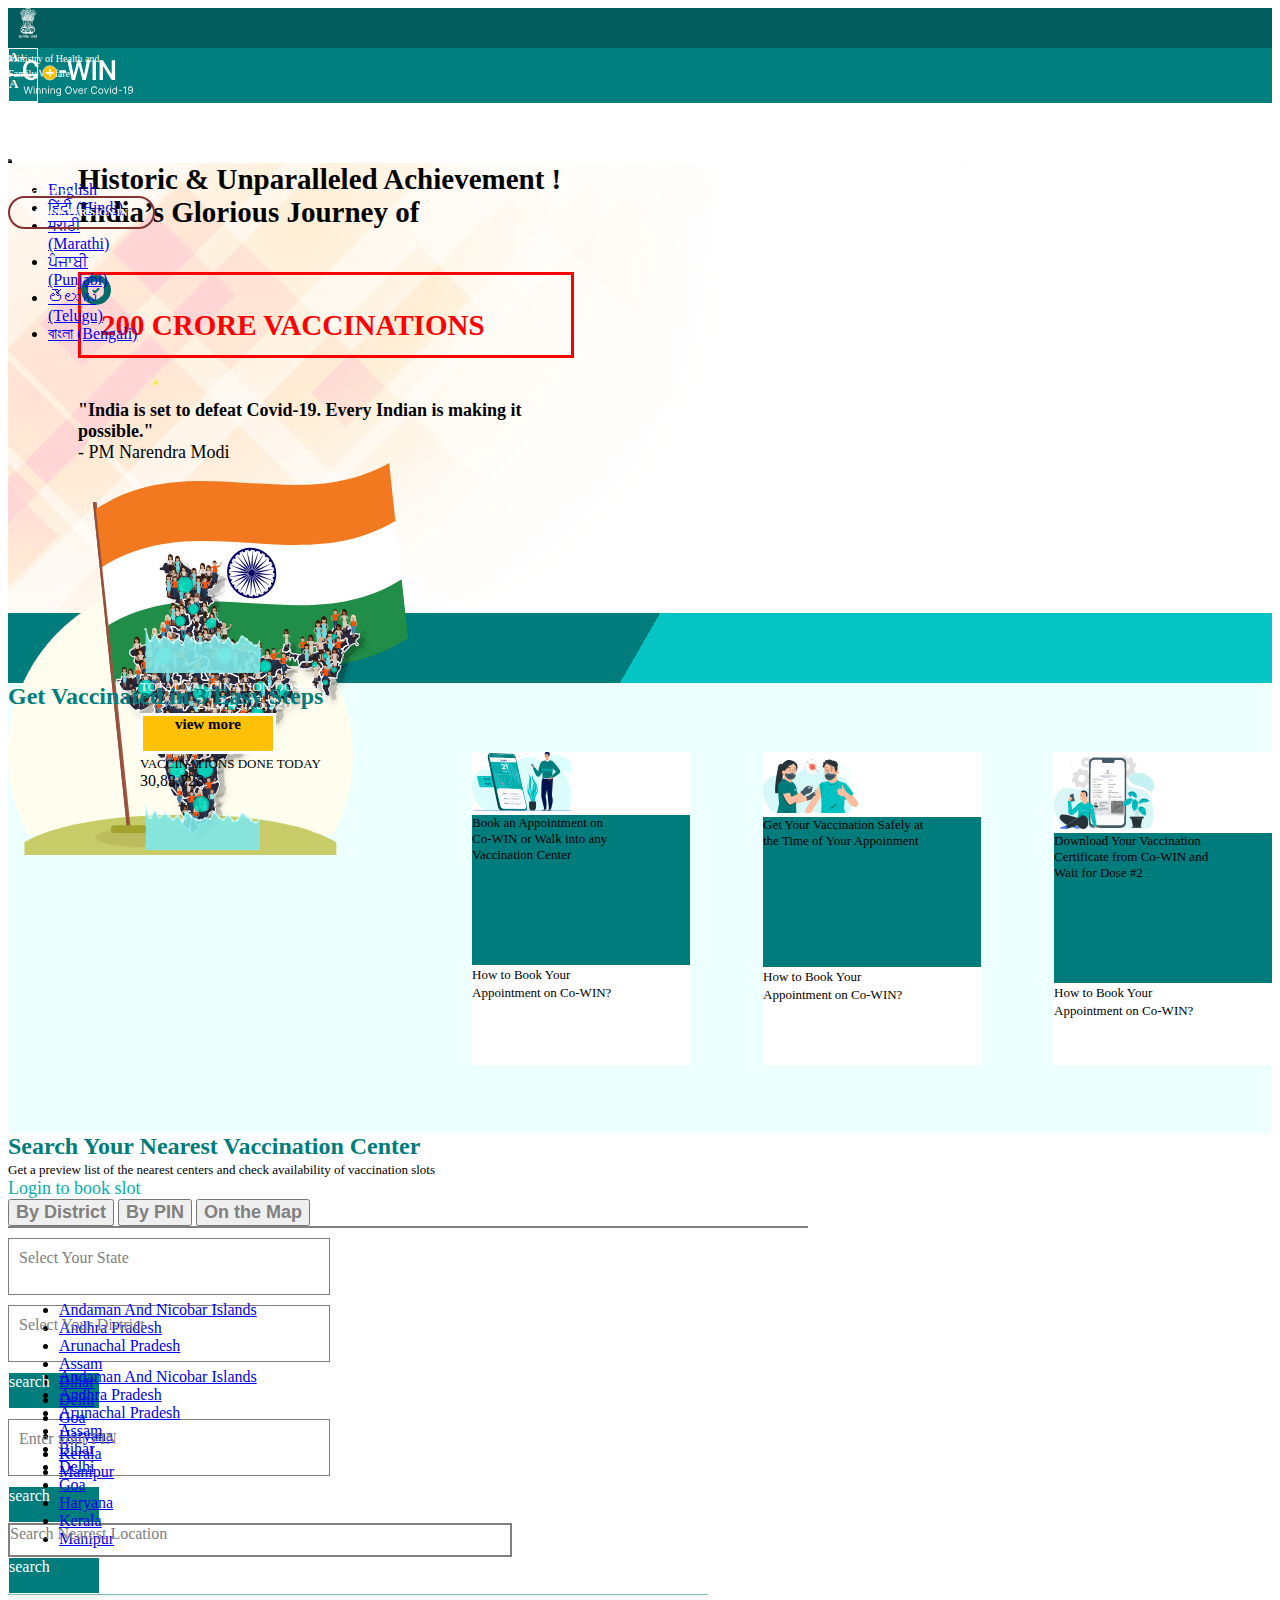
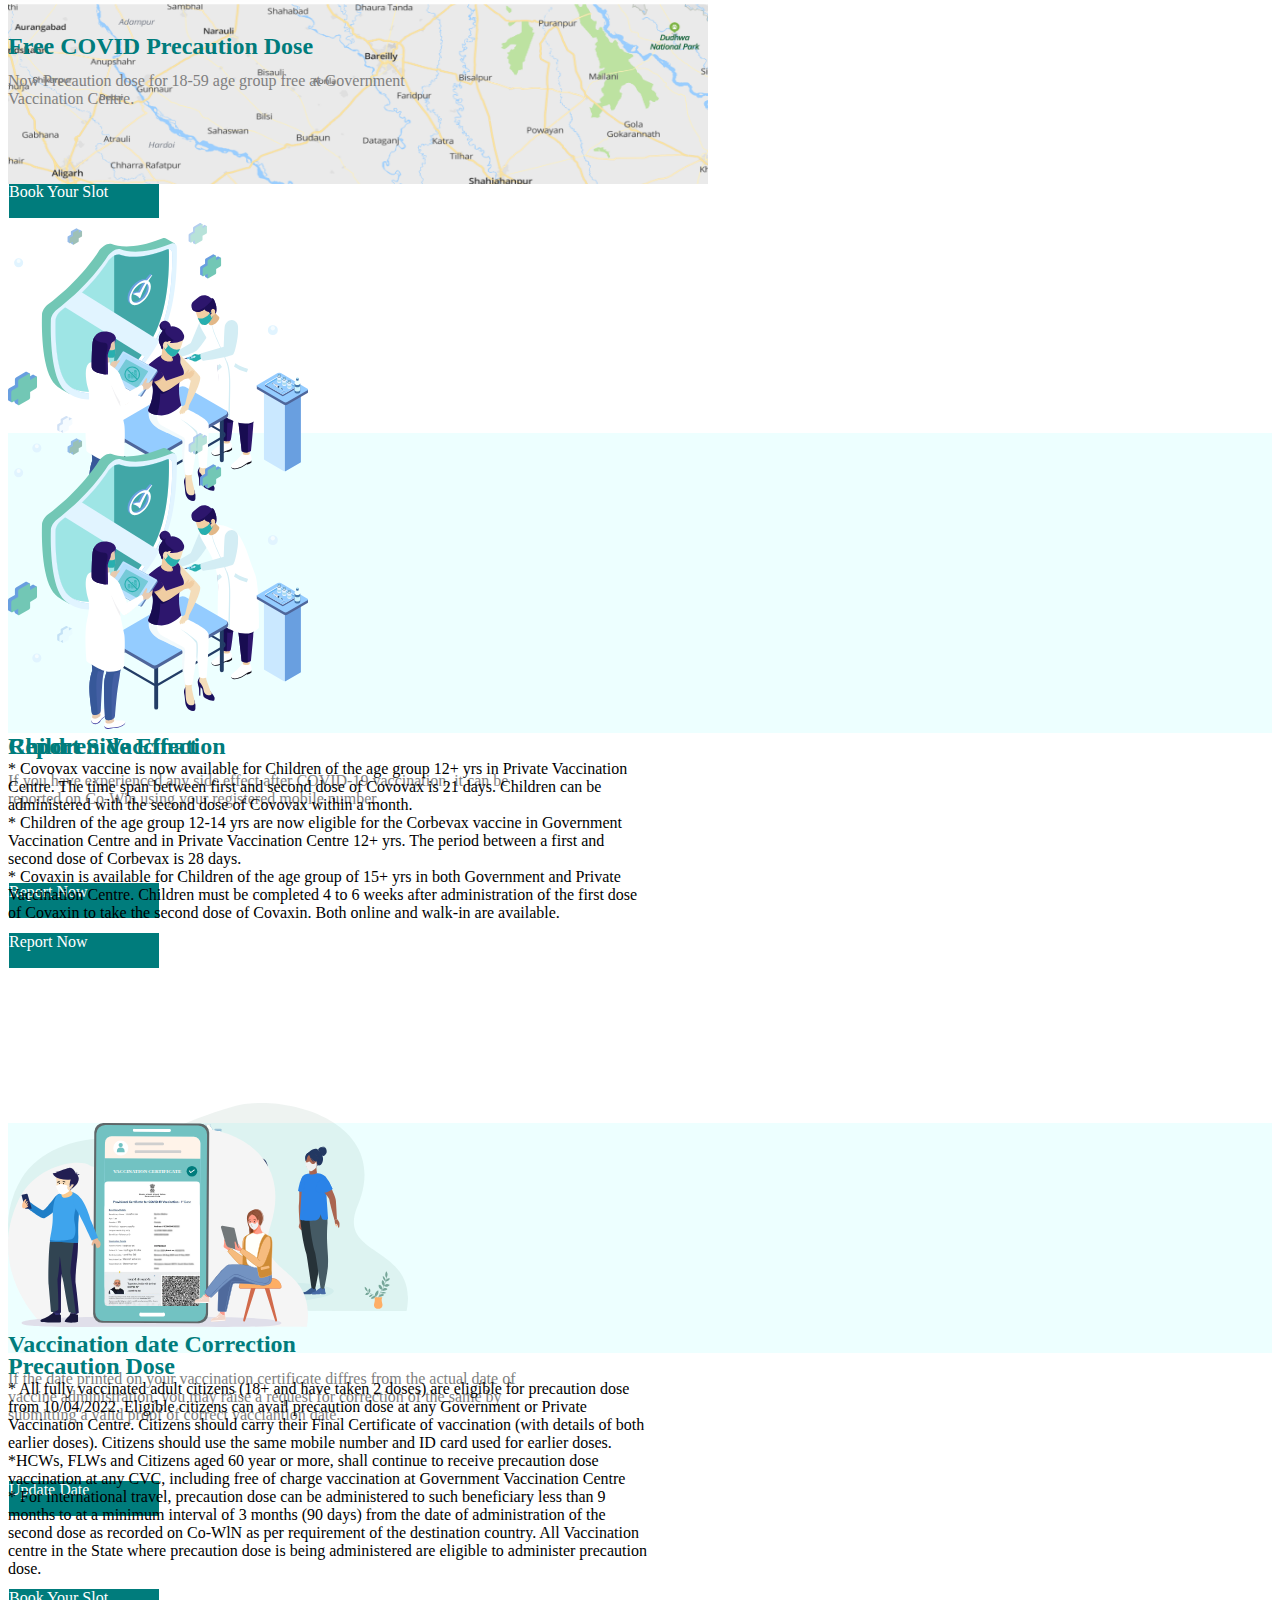
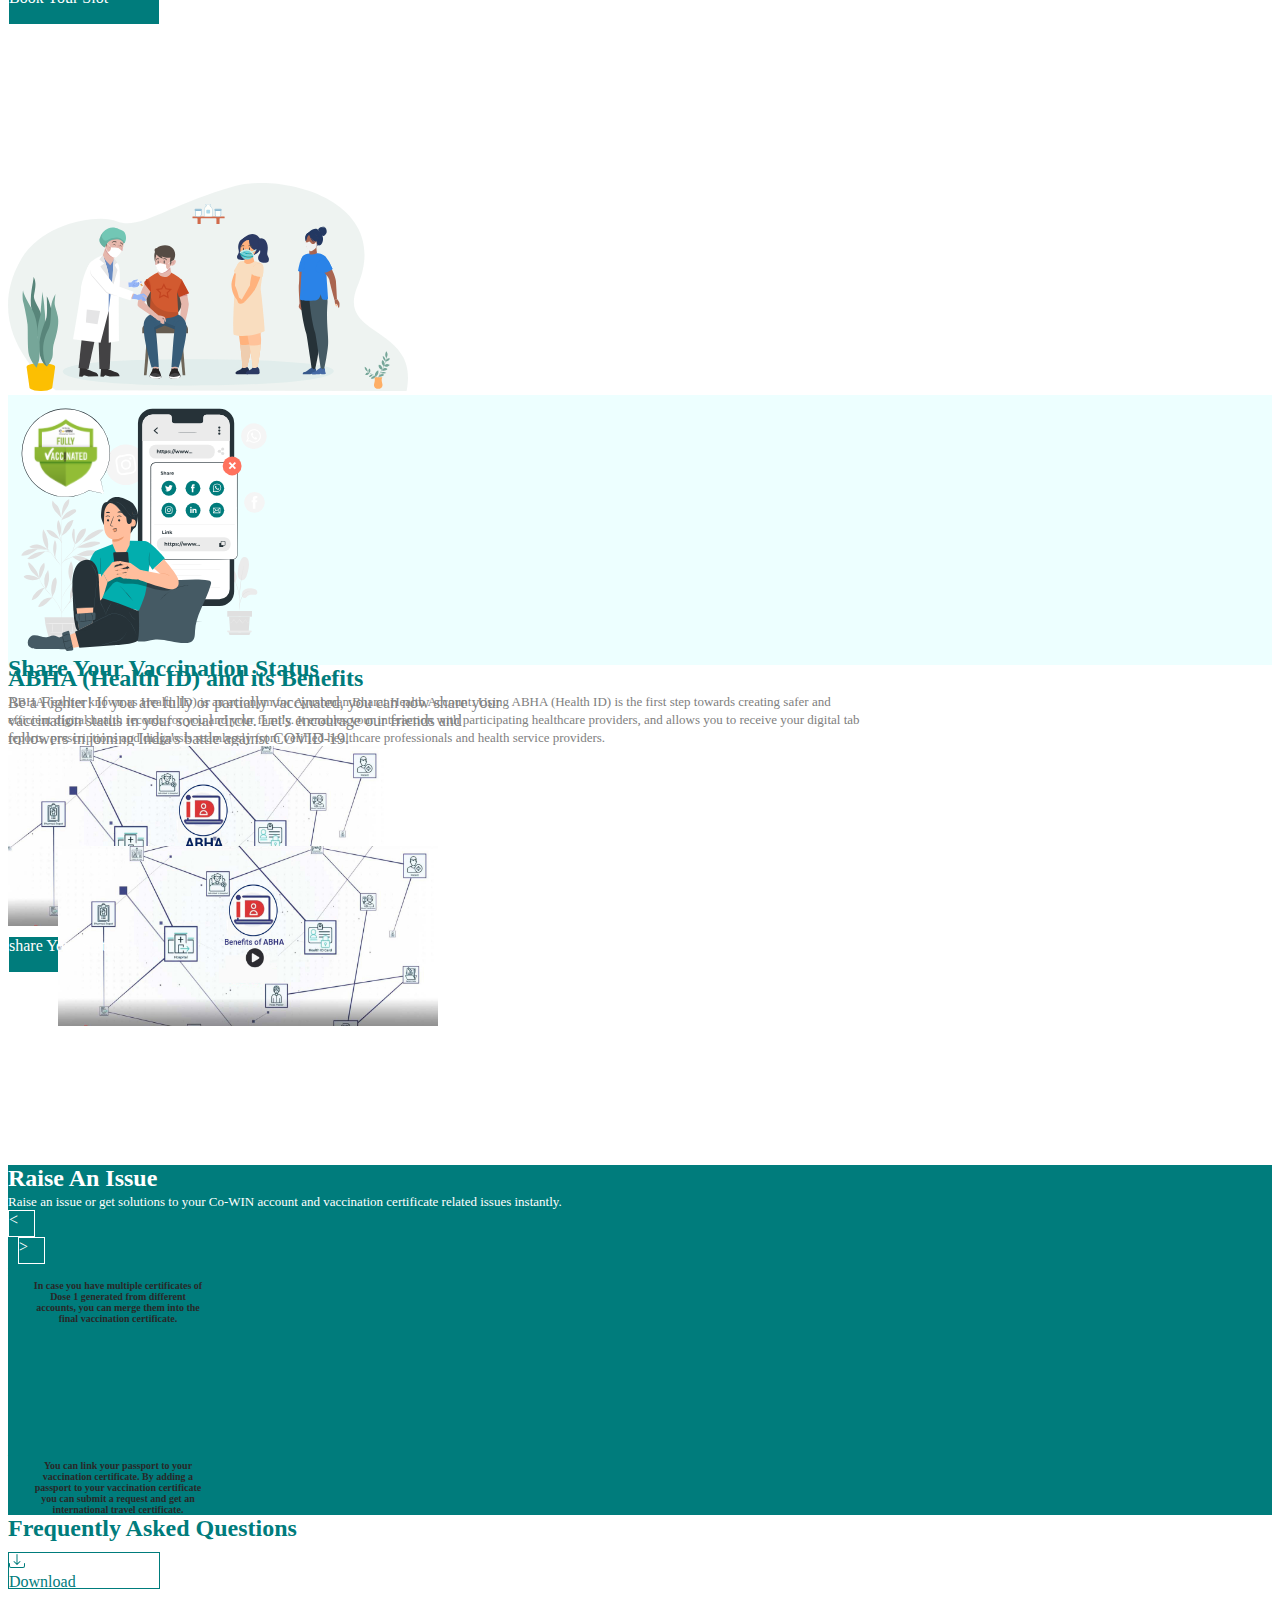
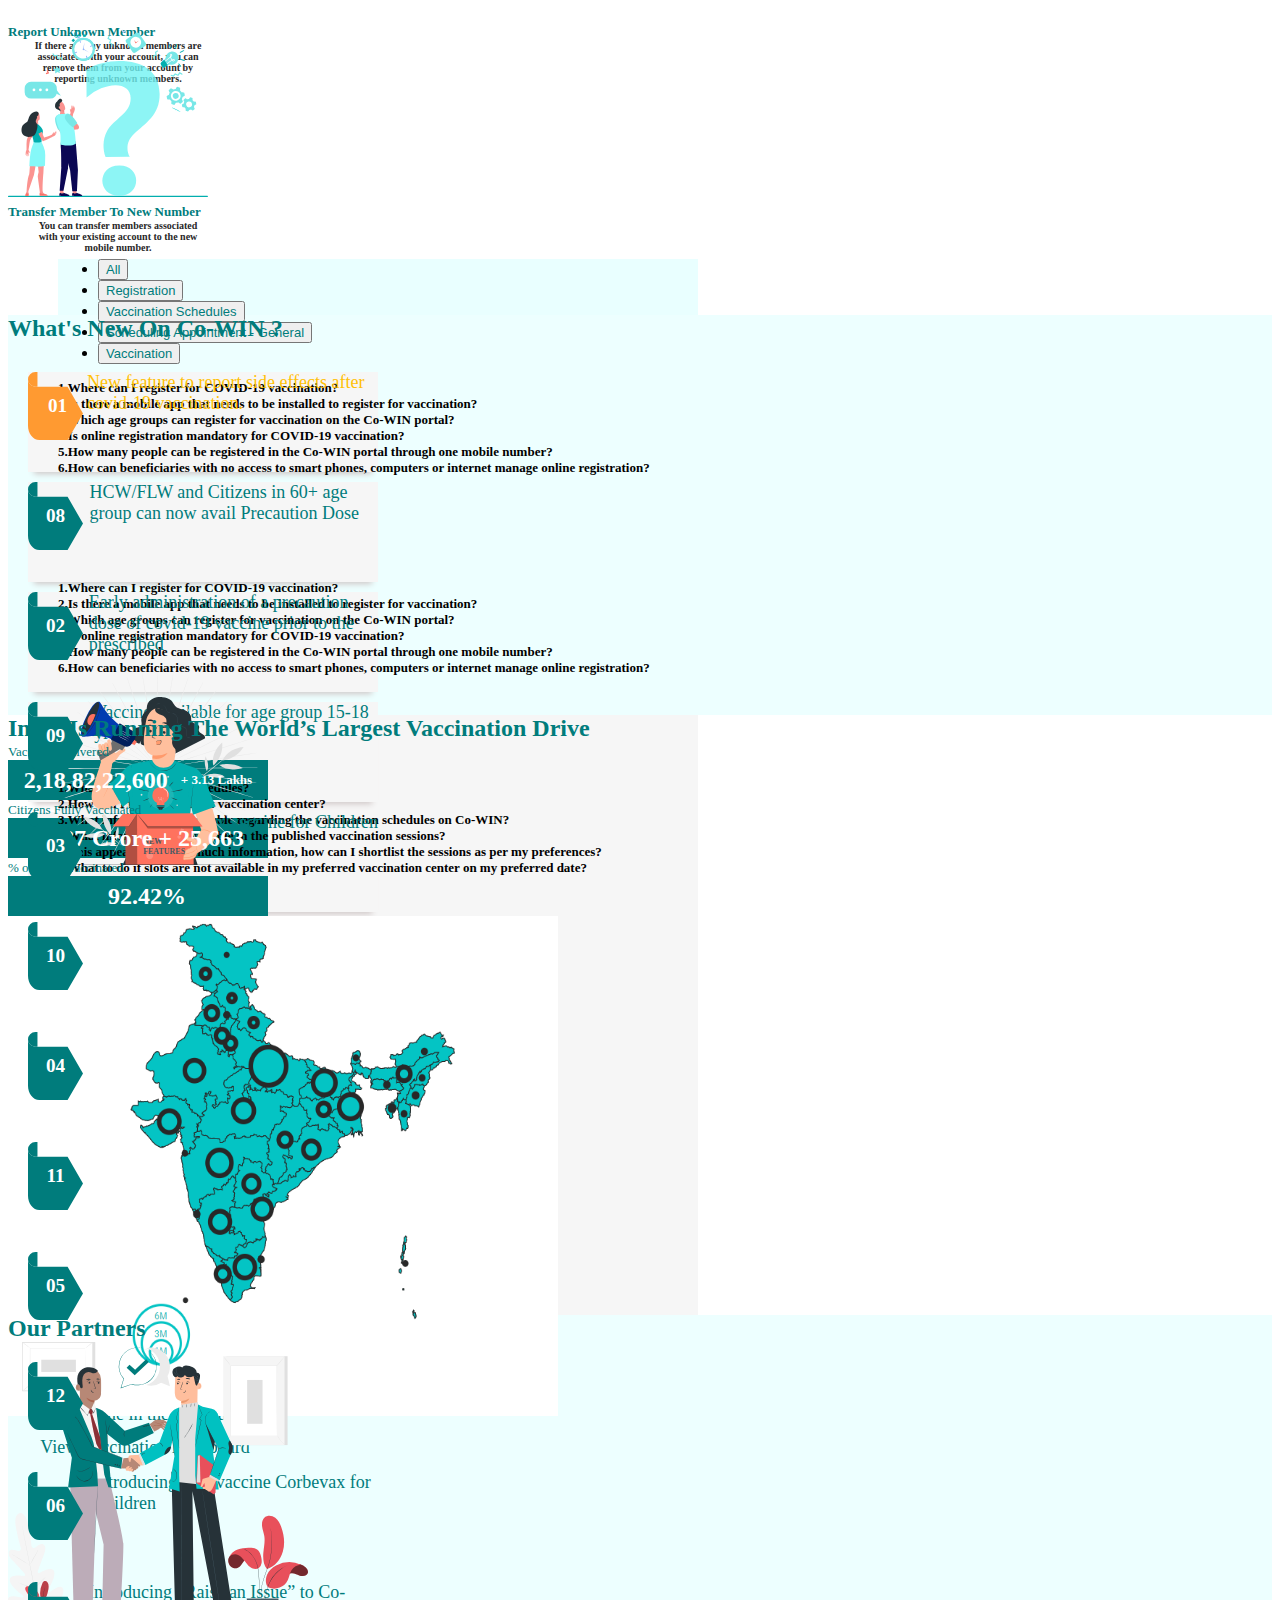
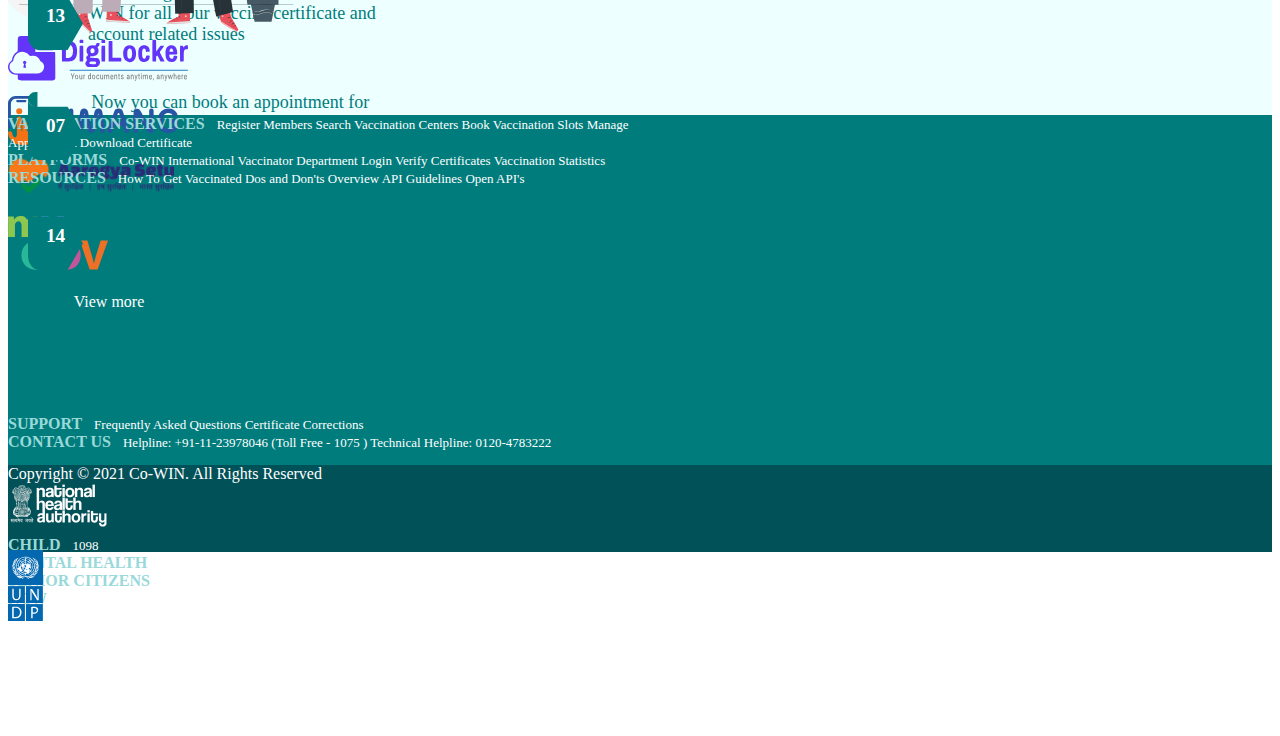
<file: index.html>
<!DOCTYPE html>
<html>
  <head>
    <meta name="viewport" content="width=device-width, initial-scale=1" />
    <link
      href="https://cdn.jsdelivr.net/npm/bootstrap@5.2.1/dist/css/bootstrap.min.css"
      rel="stylesheet"
      integrity="sha384-iYQeCzEYFbKjA/T2uDLTpkwGzCiq6soy8tYaI1GyVh/UjpbCx/TYkiZhlZB6+fzT"
      crossorigin="anonymous"
    />
    <link rel="stylesheet" href="style.css" />
  </head>
  <body>
    <div class="container-fluid p-0" style="background-color: transparent">
     <header class="container-fluid p-0 position-sticky top-0"> 
      <div
        class="container_fluid d-flex flex-column position-sticky "
        style="background-color : #017e7e; height: 95px; position: sticky !important;;"
      >
        <div
          class="container-fluid d-flex flex-row justify-content-between"
          style="background-color: #045d5d; height: 40px"
        >
          <div class="navin-1 d-flex flex-row">
            <div
              class="d-flex justify-content-center align-items-center"
              style="height: 40px; width: 40px"
            >
              <img src="asset/emblem-gov.svg" height="30px" width="40px" />
            </div>
            <div class="'d-flex flex-column" style="height: 40px; width: 140px">
              <div style="height: 15px">
                <span class="minstry"> Ministry of Health and </span>
              </div>
              <div>
                <span class="minstry"> Family Welfare </span>
              </div>
            </div>
          </div>
          <div class="navin-2 d-flex flex-row align-content-lg-between">
            <div
              class="d-flex flex-row justify-content-around align-items-center"
              style="width: 100px; background-color: transparent"
            >
              <div
                class="border main rounded d-flex align-items-center justify-content-center"
                style="width: 40px; height: 25px; color: white"
              >
                A+
              </div>
              <div
                class="border main rounded d-flex align-items-center justify-content-center"
                style="width: 40px; height: 25px; color: white"
              >
                A
              </div>
              <div
                class="border main rounded d-flex align-items-center justify-content-center"
                style="width: 40px; height: 25px; color: white"
              >
                A-
              </div>
            </div>
            <div
              class="d-flex justify-content-end align-items-center"
              style="width: 130px; background-color: transparent"
            >
              <span class="eng-span">ENGLISH</span>
              <div class="dropdown">
                <button
                  class="btn btn-secondary dropdown-toggle button"
                  type="button"
                  data-bs-toggle="dropdown"
                  aria-expanded="false"
                ></button>
                <ul class="dropdown-menu">
                  <li><a class="dropdown-item" href="#">English</a></li>
                  <li><a class="dropdown-item" href="#">हिंदी (Hindi)</a></li>
                  <li><a class="dropdown-item" href="#">मराठी (Marathi)</a></li>
                  <li>
                    <a class="dropdown-item" href="#">ਪੰਜਾਬੀ (Punjabi)</a>
                  </li>
                  <li><a class="dropdown-item" href="#">తెలుగు (Telugu)</a></li>
                  <li><a class="dropdown-item" href="#">বাংলা (Bengali)</a></li>
                </ul>
              </div>
            </div>
          </div>
        </div>
        <div
          class="container-fluid d-flex flex-row"
          style="background-color: transparent; height: 55px"
        >
          <div class="covin" style="width: 450px">
            <img src="asset/new-logo.svg" width="110px" height="60px" />
          </div>
          <div
            class="d-flex align-items-center justify-content-between"
            style="width: 800px"
          >
            <div>
              <a href="" class="fontsize">ABHA (Health ID)</a>
            </div>
            <div>
              <a href="" class="fontsize">DASHBOARD </a>
            </div>
            <div>
              <a href="" class="fontsize">VERIFY CERTIFICATE </a>
            </div>
            <div>
              <a href="" class="fontsize">FAQ </a>
            </div>
            <div>
              <a href="" class="fontsize">PARTNERS</a>
            </div>
            <div class="d-flex">
              <span class="reg-size">REGISTER/SIGN IN</span>
            </div>
          </div>
        </div>
      </div>
    </header>
    <main>
      <!-- contant -->
      <div class="container-fluid  d-flex flex-row justify-content-around" style="height:450px; background-image:url(asset/precaution_banner_bg_web.c656a76b28237d8fb924.png) ;">
       
        <div class="contant-class ">
            <div>
                <span class="historic">Historic & Unparalleled Achievement !
                    India’s Glorious Journey of</span>

            </div>
            <div class=" d-flex justify-content-center align-items-center rounded vacin">
                <div>
                    <img src="asset/verified.svg" width="30px">

                </div>
                <div>
                    <span class="vacin-in">200 CRORE VACCINATIONS
                    </span>

                </div>

            </div>
            <div class="d-flex flex-column">
               <div >
                <span class="india">"India is set to defeat Covid-19. Every Indian is making it possible."
                </span>

               </div>
               <div class="mt-4">
                <span class="pm-modi">
                    - PM Narendra Modi
                </span>

               </div>

            </div>

        </div>
        <div>
            <img src="asset/independance.svg" style="width:400px ;">

        </div>
    </div>
    <!-- contant -->
    <div class="container-fluid degree">
      <div class="in-degree  d-flex flex-row align-items-center justify-content-around">

        <div>
          <img src="asset/garf.png" width="120px">

        </div>
        <div>
          <div class="d-flex flex-column">
            <span class="num">
              TOTAL VACCINATION DOSES
            </span>

          </div>
          <div >
            <span class="num1">
              &nbsp;   &nbsp;   &nbsp;   &nbsp;   &nbsp;  &nbsp;  &nbsp; 2,18,49,25,920

            </span>

          </div>
          
        </div>

        <div class="rounded-pill view">
          view more
          
        </div>

        <div>
          <div class="d-flex flex-column">
            <span class="num num3">
              VACCINATIONS DONE TODAY
            </span>

          </div>
          <div >
            <span class="num1 num3">
              30,83,728


            </span>

          </div>
          
        </div>

        <div>
          <img src="asset/garf.png" width="120px">
          
        </div>


      </div>
      

    </div>
    <div class="container-fluid d-flex  flex-column align-items-center cards">
      <div>
        <span class="get">Get Vaccinated in 3 Easy Steps</span>

      </div>
      <div class="stepboxmain ">
        <div class="stepbox shadow  mb-5 bg-body rounded d-flex  flex-column justify-content-around">
          <div class="d-flex justify-content-center">
            <img src="asset/Step_1.svg" width="100px">

          </div>
          <div class="d-flex align-items-center flex-column justify-content-center text-white step-font-size" style=" width: 218px; height: 150px; background-color: #007c7c;">
           
            <div class="d-flex align-items-center flex-column justify-content-between step-font-size appoimnt-box">
              <div>
                <span class="step-font-size mt-2"> Book an Appointment on</span>
  
               </div>
               <div>
                <span class="step-font-size "> Co-WIN or Walk into any</span>
  
  
               </div>
               <div>
  
                <span class="step-font-size"> Vaccination Center</span>
  
               </div>
            </div>
          </div>
          <div class="d-flex flex-column">
            <div>
              <span class="d-flex justify-content-center  text-secondary step-font-size">How to Book Your</span>

            </div>
            <div>
              <span  class="d-flex  justify-content-center  text-secondary step-font-size">Appointment on Co-WIN?</span>

            </div>

          </div>

        </div>
       
        <div class="stepbox shadow  mb-5 bg-body rounded d-flex  flex-column justify-content-around">
          <div class="d-flex justify-content-center">
            <img src="asset/Step_2.svg" width="100px">

          </div>
          <div class="d-flex align-items-center flex-column justify-content-center text-white step-font-size" style=" width: 218px; height: 150px; background-color: #007c7c;">
           
            <div class="d-flex align-items-center flex-column justify-content-between step-font-size appoimnt-box">
              <div>
                <span class="step-font-size mt-2"> Get Your Vaccination Safely at</span>
  
               </div>
               <div>
                <span class="step-font-size "> the Time of Your Appoinment </span>
  
  
               </div>
               <div>
  
                <span class="step-font-size"> &nbsp;</span>
  
               </div>
            </div>
          </div>
          <div class="d-flex flex-column">
            <div>
              <span class="d-flex justify-content-center  text-secondary step-font-size">How to Book Your</span>

            </div>
            <div>
              <span  class="d-flex  justify-content-center  text-secondary step-font-size">Appointment on Co-WIN?</span>

            </div>

          </div>

        </div>
       

        
       
        <div class="stepbox shadow  mb-5 bg-body rounded d-flex  flex-column justify-content-around">
          <div class="d-flex justify-content-center">
            <img src="asset/Step_3.svg" width="100px">

          </div>
          <div class="d-flex align-items-center flex-column justify-content-center text-white step-font-size" style=" width: 218px; height: 150px; background-color: #007c7c;">
           
            <div class="d-flex align-items-center flex-column justify-content-between step-font-size appoimnt-box">
              <div>
                <span class="step-font-size mt-2">Download Your Vaccination</span>
  
               </div>
               <div>
                <span class="step-font-size ">Certificate from Co-WIN and</span>
  
  
               </div>
               <div>
  
                <span class="step-font-size"> Wait for Dose #2</span>
  
               </div>
            </div>
          </div>
          <div class="d-flex flex-column">
            <div>
              <span class="d-flex justify-content-center  text-secondary step-font-size">How to Book Your</span>

            </div>
            <div>
              <span  class="d-flex  justify-content-center  text-secondary step-font-size">Appointment on Co-WIN?</span>

            </div>

          </div>

        </div>
      </div>
    
              
        </div> 
        

      
      <!-- tap area -->
      <div class="container-fluid  d-flex justify-content-around align-items-center flex-column " style="height: 500px;">
        <div>
          <span class="get">Search Your Nearest Vaccination Center</span>
        </div>
        <div>
          <span style="font-size: small;">Get a preview list of the nearest centers and check availability of vaccination slots</span>

        </div>
        <div>
          <span style="color:#02aeae; font-weight: 500; font-size:18px; ">Login to book slot</span>
        </div>
        <div class="d-flex justify-content-center flex-column" style="width:800px ;">
         <!-- tab start -->
         <div>
         <nav class=" d-flex justify-content-center flex-column align-items-center" style="width: 800px ; border-bottom: 2px solid gray!important;">
          <div class="nav nav-tabs d-flex" id="nav-tab" role="tablist" style="width:400px ; justify-content: space-between !important;">
            <button class="nav-link active slot-book" id="nav-home-tab" data-bs-toggle="tab" data-bs-target="#nav-home" type="button" role="tab" aria-controls="nav-home" aria-selected="true">By District</button>
            <button class="nav-link slot-book" id="nav-profile-tab" data-bs-toggle="tab" data-bs-target="#nav-profile" type="button" role="tab" aria-controls="nav-profile" aria-selected="false">By PIN</button>
            <button class="nav-link slot-book" id="nav-contact-tab" data-bs-toggle="tab" data-bs-target="#nav-contact" type="button" role="tab" aria-controls="nav-contact" aria-selected="false"> On the Map</button>
            
          </div>
        </nav>
      </div>
        <div>
          <div class="tab-content" id="nav-tabContent">
            <div class="tab-pane fade show active" id="nav-home" role="tabpanel" aria-labelledby="nav-home-tab" tabindex="0">
              <!-- by-dis -->
              <div class="d-flex flex-row   justify-content-between" style="width:730px ;" >
                <div class="drop-down-botton-main rounded-pill d-flex align-items-center justify-content-between">
                 <div>
                   <span style="color: gray ;"> Select Your State	</span>
                 </div>
                 <div>
                  <div class="dropdown ">
                    <button class="btn btn-secondary dropdown-toggle drop-down" type="button" data-bs-toggle="dropdown" aria-expanded="false">
                     
                    </button>
                    <ul class="dropdown-menu">
                      <li><a class="dropdown-item" href="#">Andaman And Nicobar Islands</a></li>
                      <li><a class="dropdown-item" href="#">Andhra Pradesh</a></li>
                      <li><a class="dropdown-item" href="#">Arunachal Pradesh</a></li>
                      <li><a class="dropdown-item" href="#">Assam</a></li>
                      <li><a class="dropdown-item" href="#">Bihar</a></li>
                      <li><a class="dropdown-item" href="#">Delhi</a></li>
                      <li><a class="dropdown-item" href="#">Goa</a></li>
                      <li><a class="dropdown-item" href="#">Haryana</a></li>
                      <li><a class="dropdown-item" href="#">Kerala</a></li>
                      <li><a class="dropdown-item" href="#">Manipur</a></li>

                    </ul>
                  </div>

                 </div>
                 </div>
                 <div class="drop-down-botton-main rounded-pill d-flex align-items-center justify-content-between">
                  <div>
                    <span style="color:gray ;"> Select Your District</span>
                  </div>
                  <div>
                   <div class="dropdown ">
                     <button class="btn btn-secondary dropdown-toggle drop-down" type="button" data-bs-toggle="dropdown" aria-expanded="false">
                      
                     </button>
                     <ul class="dropdown-menu">
                       <li><a class="dropdown-item" href="#">Andaman And Nicobar Islands</a></li>
                       <li><a class="dropdown-item" href="#">Andhra Pradesh</a></li>
                       <li><a class="dropdown-item" href="#">Arunachal Pradesh</a></li>
                       <li><a class="dropdown-item" href="#">Assam</a></li>
                       <li><a class="dropdown-item" href="#">Bihar</a></li>
                       <li><a class="dropdown-item" href="#">Delhi</a></li>
                       <li><a class="dropdown-item" href="#">Goa</a></li>
                       <li><a class="dropdown-item" href="#">Haryana</a></li>
                       <li><a class="dropdown-item" href="#">Kerala</a></li>
                       <li><a class="dropdown-item" href="#">Manipur</a></li>
 
                     </ul>
                   </div>
 
                  </div>
                  </div>
                  <div class="search-box rounded-pill d-flex justify-content-center align-items-center">
                    search 

                  </div>
                 
              </div>
               <!-- by-dis -->
            </div>
            <div class="tab-pane fade  d-flex justify-content-center" id="nav-profile" role="tabpanel" aria-labelledby="nav-profile-tab" tabindex="0">
              <!-- by-pin -->
              <div class="d-flex justify-content-between flex-row " style="width:400px ;">
                <div class="drop-down-botton-main rounded-pill d-flex align-items-center justify-content-between">
                  <div>
                    <span style="color: gray;"> Enter your PIN</span>
                  </div>
                  
                  </div>
                  </div>
                  <div>
                    <div class="search-box rounded-pill d-flex justify-content-center   align-items-center">
                      search 
  
                    </div>
                  </div>

                
              </div>
               <!-- by-pin -->
            </div>
            <div class="tab-pane fade d-flex flex-column" id="nav-contact" role="tabpanel" aria-labelledby="nav-contact-tab" tabindex="0">
              <!-- map  -->
             <div class="d-flex flex-row justify-content-center align-items-center  ">
              <div class="border rounded-pill map-search" style="color:gray ;">Search Nearest Location</div>
              <div>
                <div class="search-box1  rounded-pill d-flex justify-content-center align-items-center">
                  search 

                </div>

              </div>

             </div>
             <div>
              <img src="asset/ssScreenshot (5).png" width="700px" height="190px">

             </div>
              <!-- map  -->
            </div>
  
          </div>
        </div>
       
         <!-- tab end -->
        </div> 
        <!-- tab-after-1  -->
        <div class="container-fluid bg-white d-flex flex-row justify-content-around" style="height:400px ;">
          <div class=" d-flex  justify-content-between flex-column" style="height: 150px; margin-bottom: 40px;">
            <div>
              <span class="get">Free COVID Precaution Dose</span>

            </div>
           <div style="height:100px ; margin-top: 12px;">
            <div>
              <span style="color: gray;">Now Precaution dose for 18-59 age group free at Government</span>
           </div>
           <div>
             <span style="color: gray;"> Vaccination Centre.</span>
           </div>
           </div>
            <div>
              <div class="rounded-pill search-box d-flex justify-content-center align-items-center" style="width:150px ;"> Book Your Slot </div>

            </div>
          </div>
          <div>
             <img src="asset/free_covid_precaution_dose.svg" width="300px">
          </div>

        </div>
        <!-- tab-after-1 -->
        <!-- tab-after-2 -->
        <div class="container-fluid  d-flex flex-row justify-content-around" style=" background-color:#edffff; height:300px ;">
          <div>
            <img src="asset/free_covid_precaution_dose.svg" width="300px">
          </div>
          <div class=" d-flex  justify-content-between flex-column" style="height: 150px; margin-bottom: 40px;">
            <div>
              <span class="get">Report Side Effect</span>

            </div>
           <div style="height:100px ; margin-top: 12px;">
            <div>
              <span style="color: gray;">If you have experienced any side effect after COVID-19 vaccination, it can be</span>
           </div>
           <div>
             <span style="color: gray;"> reported on Co-Win using your registered mobile number.</span>
           </div>
           </div>
            <div>
              <div class="rounded-pill search-box d-flex justify-content-center align-items-center" style="width:150px ;"> Report Now</div>

            </div>
          </div>


        </div>
        <!-- tab-after-2 -->
        <!-- tab after-3 -->
        <div class="container-fluid d-flex flex-row justify-content-around align-items-center " style="height:390px ;">
        <div class=" d-flex flex-column justify-content-between" style="width:50vw ; height:370px ; ">
          <div>
            <span class="get">Children Vaccination</span>
          </div>
          <div>
            <span>
              * Covovax vaccine is now available for Children of the age group 12+ yrs in Private Vaccination Centre. The time span between first and second dose of Covovax is 21 days. Children can be administered with the second dose of Covovax within a month.
            </span>

          </div>
          <div>
            <span>* Children of the age group 12-14 yrs are now eligible for the Corbevax vaccine in Government Vaccination Centre and in Private Vaccination Centre 12+ yrs. The period between a first and second dose of Corbevax is 28 days.

            </span>

          </div>
          <div>
            <span>
              * Covaxin is available for Children of the age group of 15+ yrs in both Government and Private Vaccination Centre. Children must be completed 4 to 6 weeks after administration of the first dose of Covaxin to take the second dose of Covaxin. Both online and walk-in are available.

            </span>

          </div>
          <div>
            <div>
              <div class="rounded-pill search-box d-flex justify-content-center align-items-center" style="width:150px ;"> Report Now</div>

            </div>
          </div>

        </div>
        <div>
          <img src="asset/Children_Vaccination.svg" width="400px">
          
        </div>
        

      </div>
      <!-- tab after-4 -->
      <div class="">
        <div class="container-fluid  d-flex flex-row justify-content-around mt-4" style=" background-color:#edffff; height:230px ;">
          <div>
            <img src="asset/Date_Correction.svg" width="300px">
          </div>
          <div class=" d-flex  justify-content-between flex-column" style="height: 150px; margin-bottom: 40px;">
            <div>
              <span class="get">Vaccination date Correction</span>

            </div>
           <div style="height:100px ; margin-top: 12px;">
            <div>
              <span style="color: gray;">If the date printed on your vaccination certificate diffres from the actual date of </span>
           </div>
           <div>
             <span style="color: gray;">vaccine administration, you may raise a request for correction of the same by</span>
           </div>
           <div>
            <span style="color: gray;">
              submitting a valid proof of correct vacciantion date.
            </span>
           </div>
           </div>
            <div>
              <div class="rounded-pill search-box d-flex justify-content-center align-items-center" style="width:150px ;"> Update Date</div>

            </div>
          </div>


        </div>
        
      </div>
      <!-- tab after -5  -->
      <div class="d-flex flex-row align-items-center justify-content-center">
        <div class=" d-flex flex-column justify-content-between" style="width:50vw ; height:430px ; ">
          <div>
            <span class="get">Precaution Dose</span>
          </div>
          <div>
            <span>
              * All fully vaccinated adult citizens (18+ and have taken 2 doses) are eligible for precaution dose from 10/04/2022. Eligible citizens can avail precaution dose at any Government or Private Vaccination Centre. Citizens should carry their Final Certificate of vaccination (with details of both earlier doses). Citizens should use the same mobile number and ID card used for earlier doses.
            </span>

          </div>
          <div>
            <span>*HCWs, FLWs and Citizens aged 60 year or more, shall continue to receive precaution dose vaccination at any CVC, including free of charge vaccination at Government Vaccination Centre

            </span>

          </div>
          <div>
            <span>
              * For international travel, precaution dose can be administered to such beneficiary less than 9 months to at a minimum interval of 3 months (90 days) from the date of administration of the second dose as recorded on Co-WlN as per requirement of the destination country. All Vaccination centre in the State where precaution dose is being administered are eligible to administer precaution dose.

            </span>

          </div>
          <div>
            <div>
              <div class="rounded-pill search-box d-flex justify-content-center align-items-center" style="width:150px ;">Book Your Slot</div>

            </div>
          </div>

        </div>
        <div>
          <img src="asset/Children_Vaccination.svg" width="400px">
          
        </div>

      </div>
      <!-- tab after-6  -->
      <div class="container-fluid  d-flex flex-row justify-content-around mt-5" style=" background-color:#edffff; height:270px ;">
        <div>
          <img src="asset/share_illustration.svg" width="300px">
        </div>
        <div class=" d-flex  justify-content-between flex-column" style="height: 150px; margin-bottom: 40px;">
          <div>
            <span class="get">Share Your Vaccination Status</span>

          </div>
         <div style="height:100px ; margin-top: 12px;">
          <div>
            <span style="color: gray;">Be a Fighter! If you are fully or partially vaccinated, you can now share your</span>
         </div>
         <div>
           <span style="color: gray;">vaccination status in your social circle. Let's encourage our friends and</span>
         </div>
         <div>
          <span style="color: gray;">
            followers in joining India's battle against COVID-19.
          </span>
         </div>
         </div>
          <div>
            <div class="rounded-pill search-box d-flex justify-content-center align-items-center" style="width:150px ;"> share Your Status</div>

          </div>
        </div>


      </div>
      
    </div>
    <!-- tab after-7 -->
    <div class="container-fluid  d-flex  flex-column align-items-center justify-content-around " style="height:500px ;">
      <div>
        <span class="get">ABHA (Health ID) and its Benefits</span>

      </div>

      <div class="d-flex flex-column justify-content-center align-items-center">
        <div>
           <span style="color: gray; font-size: small;">ABHA (earlier known as Health ID) is an acronym for Ayushman Bharat Health Account. Using ABHA (Health ID) is the first step towards creating safer and</span>
        </div>
        <div>
          <span style="color: gray; font-size: small;">efficient digital health records for you and your family. It enables your interaction with participating healthcare providers, and allows you to receive your digital tab</span>

        </div>
        <div>
          <span style="color: gray; font-size: small;">
            reports, prescriptions and diagnosis seamlessly from verified healthcare professionals and health service providers.


          </span>

        </div>

      </div>

      <div>

      </div>
      <div class=" d-flex flex-row  " style="width:780px; height:180px ;">
        <div class="vedio-abha  " style=" width: 350px; ">
         <img src="asset/abha-preview.jpg" class="shadow p-2 mb-4 bg-white rounded" width="380px;" height="180px">

        </div>
        <div class="vedio-abha  " style="width: 350px; margin-left: 50px;">
          <img src="asset/abha-previewimg.jpg" class="shadow p-2 mb-4 bg-white rounded" width="380px" height="180px">
        </div>
      </div>
      <div>
        <div class="rounded-pill search-box d-flex justify-content-center align-items-center" style="width:200px ;"> share Your Status</div>
            

      </div>

    </div>
    <!-- tab after-8 -->
    <div class="container-fluid d-flex align-items-center justify-content-between p-3 flex-column  " style=" background-color:  #007c7c; height:350px ;">
      <div>
        <span class="get" style="color: white;">Raise An Issue</span>
      </div>

      <div class=" d-flex flex-row  ">
        <div class="d-flex align-self-end " style="width:800px ;">
          <div>
            <span style="color: #fff; font-size: small;">Raise an issue or get solutions to your Co-WIN account and vaccination certificate related issues instantly.</span>
       
          </div>
        </div>
        <div class="align-self-end d-flex flex-row ">
         <div class="arrow-box rounded d-flex justify-content-center ">
           <span class="arrow-span"> < </span>
         </div>
         <div class="arrow-box rounded d-flex justify-content-center " style="margin-left:10px ;">
           <span class="arrow-span">></span>
         </div>
          
        </div>
      </div>
      <div class="d-flex justify-content-between flex-row " style="width:1000px ;">
       <div class="bg-white border rounded d-flex flex-column justify-content-between pt-3 pb-5" style="width: 220px ; height: 180px;">
        <div class="inbox d-flex justify-content-center align-items-center">
          <span>Merge Certificates</span>
        </div>
        <div class="d-flex flex-column justify-content-center">
          <span class="inbox-font">In case you have multiple certificates of</span>
          <span class="inbox-font">Dose 1 generated from different</span>
          <span class="inbox-font">accounts, you can merge them into the</span>
          <span class="inbox-font">final vaccination certificate.</span>
        </div>

       </div>
       <div class="bg-white border rounded d-flex flex-column justify-content-between pt-3 pb-5" style="width: 220px ; height: 180px;">
        <div class="inbox d-flex justify-content-center align-items-center">
          <span>Add Passport</span>
        </div>
        <div class="d-flex flex-column justify-content-center">
          <span class="inbox-font">You can link your passport to your</span>
          <span class="inbox-font">vaccination certificate. By adding a</span>
          <span class="inbox-font">passport to your vaccination certificate</span>
          <span class="inbox-font">you can submit a request and get an</span>
          <span class="inbox-font">international travel certificate.</span>
        </div>

      </div>
      <div class="bg-white border rounded d-flex flex-column justify-content-between pt-3 pb-5" style="width: 220px ; height: 180px;">
        <div class="inbox d-flex justify-content-center align-items-center">
          <span>Report Unknown Member</span>
        </div>
        <div class="d-flex flex-column justify-content-center">
          <span class="inbox-font">If there are any unknown members are</span>
          <span class="inbox-font">associated with your account, you can</span>
          <span class="inbox-font">remove them from your account by</span>
          <span class="inbox-font">reporting unknown members.</span>
        </div>

      </div>
      <div class="bg-white border rounded d-flex flex-column justify-content-between pt-3 " style="width: 220px ; height: 180px; padding-bottom: 65px;">
        <div class="inbox d-flex justify-content-center align-items-center">
          <span>Transfer Member To New Number</span>
        </div>
        <div class="d-flex flex-column justify-content-center ">
          <span class="inbox-font">You can transfer members associated</span>
          <span class="inbox-font">with your existing account to the new</span>
          <span class="inbox-font">mobile number.</span>
          
        </div>
      </div>


      </div>
    </div>
    <!-- tab after-9  -->
    <div class="container-fluid  d-flex align-items-center flex-column justify-content-around" style="height:400px ;">
      <div>
        <span class="get">Frequently Asked Questions
        </span>
      </div>
      <div class="d-flex flex-row">
        <div class="d-flex flex-column align-items-center">
          <div>
            <div class="rounded-pill search-box d-flex flex-row justify-content-center align-items-center" style="width:150px ; background-color: transparent; color: #007c7c;">  
             <div class="">
              <svg xmlns="http://www.w3.org/2000/svg" width="16" height="16" fill="currentColor" class="bi bi-download" viewBox="0 0 16 16">
                <path d="M.5 9.9a.5.5 0 0 1 .5.5v2.5a1 1 0 0 0 1 1h12a1 1 0 0 0 1-1v-2.5a.5.5 0 0 1 1 0v2.5a2 2 0 0 1-2 2H2a2 2 0 0 1-2-2v-2.5a.5.5 0 0 1 .5-.5z"/>
                <path d="M7.646 11.854a.5.5 0 0 0 .708 0l3-3a.5.5 0 0 0-.708-.708L8.5 10.293V1.5a.5.5 0 0 0-1 0v8.793L5.354 8.146a.5.5 0 1 0-.708.708l3 3z"/>
              </svg> &nbsp; &nbsp;

             </div>
             <div>
              <span>Download</span>
             </div>
            </div>

          </div>
          <div>
            <img src="asset/faq_Section.svg" width="200px" height="250px">
          </div>
        </div>
        <div>
         <div class=" " style="width:640px ; height:250px ; margin-left: 50px; border-radius: 10px 10px 0px 0px ;">
            <!-- tab-start  -->
            <ul class="nav nav-pills mb-3 tab-head  " id="pills-tab" role="tablist">
              <li class="nav-item" role="presentation">
                <button class="nav-link tab-font  " id="pills-all-tab" data-bs-toggle="pill" data-bs-target="#pills-all" type="button" role="tab" aria-controls="pills-all" aria-selected="true">All</button>
              </li>
              <li class="nav-item" role="presentation">
                <button class="nav-link tab-font " id="pills-Registration-tab" data-bs-toggle="pill" data-bs-target="#pills-Registration" type="button" role="tab" aria-controls="pills-Registration" aria-selected="true">Registration</button>
              </li>
              <li class="nav-item" role="presentation">
                <button class="nav-link tab-font " id="pills-Schedules-tab" data-bs-toggle="pill" data-bs-target="#pills-Schedules" type="button" role="tab" aria-controls="pills-Schedules" aria-selected="true">Vaccination Schedules</button>
              </li>
              <li class="nav-item" role="presentation">
                <button class="nav-link tab-font " id="pills-General-tab" data-bs-toggle="pill" data-bs-target="#pills-General" type="button" role="tab" aria-controls="pills-General" aria-selected="true">Scheduling Appointment - General</button>
              </li>
              <li class="nav-item" role="presentation">
                <button class="nav-link tab-font " id="pills-Vaccination-tab" data-bs-toggle="pill" data-bs-target="#pills-Vaccination" type="button" role="tab" aria-controls="pills-Vaccination" aria-selected="true">Vaccination</button>
              </li>
             
            </ul>
            <div class="tab-content" id="pills-tabContent">
              <div class="tab-pane fade" id="pills-all" role="tabpanel" aria-labelledby="pills-all-tab" tabindex="0">
               <div class="tabin-bg d-flex flex-column  ">
                <span class="tabspan">1.Where can I register for COVID-19 vaccination?</span><br>
                <span class="tabspan">2.Is there a mobile app that needs to be installed to register for vaccination?</span><br>
                <span class="tabspan">3.Which age groups can register for vaccination on the Co-WIN portal?<span><br>
                <span class="tabspan">4.Is online registration mandatory for COVID-19 vaccination?</span><br>
                <span class="tabspan">5.How many people can be registered in the Co-WIN portal through one mobile number?</span><br>
                <span class="tabspan">6.How can beneficiaries with no access to smart phones, computers or internet manage online registration?</span>
               </div>
              
              </div>
              <div class="tab-pane fade" id="pills-Registration" role="tabpanel" aria-labelledby="pills-Registration-tab" tabindex="0">
                <div class="tabin-bg d-flex flex-column  ">
                  <span class="tabspan">1.Where can I register for COVID-19 vaccination?</span><br>
                  <span class="tabspan">2.Is there a mobile app that needs to be installed to register for vaccination?</span><br>
                  <span class="tabspan">3.Which age groups can register for vaccination on the Co-WIN portal?<span><br>
                  <span class="tabspan">4.Is online registration mandatory for COVID-19 vaccination?</span><br>
                  <span class="tabspan">5.How many people can be registered in the Co-WIN portal through one mobile number?</span><br>
                  <span class="tabspan">6.How can beneficiaries with no access to smart phones, computers or internet manage online registration?</span>
                 </div>  
              </div>
              <div class="tab-pane fade" id="pills-Schedules" role="tabpanel" aria-labelledby="pills-Schedules-tab" tabindex="0">
                <div class="tabin-bg d-flex flex-column  ">
                  <span class="tabspan" >1.What are vaccination schedules?</span><br>
                  <span class="tabspan">2.How can I find the nearest vaccination center?</span><br>
                  <span class="tabspan">3.What information is available regarding the vaccination schedules on Co-WIN?<span><br>
                  <span class="tabspan">4.What information is available in the published vaccination sessions?</span><br>
                  <span class="tabspan">5.This appears to be too much information, how can I shortlist the sessions as per my preferences?</span><br>
                  <span class="tabspan">6.What to do if slots are not available in my preferred vaccination center on my preferred date?</span>
                 </div>

              </div>
              <div class="tab-pane fade" id="pills-General" role="tabpanel" aria-labelledby="pills-General" tabindex="0">
                <div class="tabin-bg d-flex flex-column  ">
                  <span class="tabspan">1.Can I get vaccination without appointment?</span><br>
                  <span class="tabspan">2.Can I book an online appointment for vaccination?</span><br>
                  <span class="tabspan">3.Can I check the vaccine being administered at each vaccination center?<span><br>
                  <span class="tabspan">4.Which vaccines can I choose while booking appointment for vaccination?</span><br>
                  <span class="tabspan">5.How do I book a slot online?</span><br>
                  <span class="tabspan">6.How do I know that my appointment is successfully booked?</span>
                 </div>

              </div>
              <div class="tab-pane fade" id="pills-Vaccination" role="tabpanel" aria-labelledby="pills-Vaccination" tabindex="0">
                <div class="tabin-bg d-flex flex-column  ">
                  <span class="tabspan">1.Is vaccination free at all vaccination centers?</span><br>
                  <span class="tabspan">2.Can I check the price of the vaccine?</span><br>
                  <span class="tabspan">3.Can I choose the vaccine?<span><br>
                  <span class="tabspan">4.What precautions should I take at the time of 2nd dose vaccination?</span><br>
                  <span class="tabspan">5.Can I get vaccinated with 2nd dose or Precaution dose in a different State/District?</span><br>
                  <span class="tabspan">6.What precautions should I take at the time of Precaution dose vaccination?</span>
                 </div>

              </div>

              </div>
            
            </div>
            
            <!-- tab-end  -->
          </div>
        </div>

      </div>

    </div>

    <div class="container-fluid   d-flex flex-column justify-content-around align-items-center" style="height:400px ; background-color: #edffff;;">
       <div> 
          <span class="get">What's New On Co-WIN ?</span>
       </div>
       <div class="d-flex flex-row justify-content-around " style="width:100% ; height: 290px;">
        <div class=" d-flex flex-wrap  whats-new justify-content-around align-items-center overflow-auto">
          <div class="whats-new-in">
            <div class="whats-new-num-bx">
             <img src="asset/numbering_new.svg" width="55px">
            <span class="whats-new-num">01</span> 
            &nbsp; &nbsp;
            </div>
            <div>
             <span class="whats-new-font">New feature to report side effects after covid-19 vaccination.</span>
            </div>

           
           

          </div>
          <div class="whats-new-in">
            <div class="whats-new-num-bx">
              <img src="asset/numbering blue.svg" width="55px">
             <span class="whats-new-num">08</span> 
             </div>
             &nbsp; &nbsp;
             <div>
              <span class="whats-new-font1">HCW/FLW and Citizens in 60+ age group can now avail Precaution Dose</span>
             </div>
          </div>
          <div class="whats-new-in">
            <div class="whats-new-num-bx">
              <img src="asset/numbering blue.svg" width="55px">
             <span class="whats-new-num">02</span> 
             </div>
             &nbsp; &nbsp;
             <div>
              <span class="whats-new-font1">Early administration of a precaution dose of covid-19 vaccine prior to the prescribed </span>
             </div>
          </div>
          <div class="whats-new-in">
            <div class="whats-new-num-bx">
              <img src="asset/numbering blue.svg" width="55px">
             <span class="whats-new-num">09</span> 
             </div>
             &nbsp; &nbsp;
             <div>
              <span class="whats-new-font1">Vaccine available for age group 15-18 yrs</span>
             </div>
          </div>
          <div class="whats-new-in">
            <div class="whats-new-num-bx">
              <img src="asset/numbering blue.svg" width="55px">
             <span class="whats-new-num">03</span> 
             </div>
             &nbsp; &nbsp;
             <div>
              <span class="whats-new-font1">Covovax vaccine for Children

              </span>
             </div>
          </div>
          <div class="whats-new-in">
            <div class="whats-new-num-bx">
              <img src="asset/numbering blue.svg" width="55px">
             <span class="whats-new-num">10</span> 
             </div>
             &nbsp; &nbsp;
             <div>
              <span class="whats-new-font1">New feature to Share Your Vaccination Status on different social media platforms</span>
             </div>
          </div>
          <div class="whats-new-in">
            <div class="whats-new-num-bx">
              <img src="asset/numbering blue.svg" width="55px">
             <span class="whats-new-num">04</span> 
             </div>
             &nbsp; &nbsp;
             <div>
              <span class="whats-new-font1">Precaution dose is now available for 18+ age group at both Government and Private Vaccination Centre

              </span>
             </div>
          </div>
          <div class="whats-new-in">
            <div class="whats-new-num-bx">
              <img src="asset/numbering blue.svg" width="55px">
             <span class="whats-new-num">11</span> 
             </div>
             &nbsp; &nbsp;
             <div>
              <span class="whats-new-font1">You can download your vaccination certificate for International Travel</span>
             </div>
          </div>
          <div class="whats-new-in">
            <div class="whats-new-num-bx">
              <img src="asset/numbering blue.svg" width="55px">
             <span class="whats-new-num">05</span> 
             </div>
             &nbsp; &nbsp;
             <div>
              <span class="whats-new-font1">The new feature “Vaccination Date Correction” is added to Co-WIN</span>
             </div>
          </div>
          <div class="whats-new-in">
            <div class="whats-new-num-bx">
              <img src="asset/numbering blue.svg" width="55px">
             <span class="whats-new-num">12</span> 
             </div>
             &nbsp; &nbsp;
             <div>
              <span class="whats-new-font1">Citizens can link their passports to Co-WIN issued certificate by raising an issue in their accounts</span>
             </div>
          </div>
          <div class="whats-new-in">
            <div class="whats-new-num-bx">
              <img src="asset/numbering blue.svg" width="55px">
             <span class="whats-new-num">06</span> 
             </div>
             &nbsp; &nbsp;
             <div>
              <span class="whats-new-font1">Introducing new vaccine Corbevax for Children</span>
             </div>
          </div>
          <div class="whats-new-in">
            <div class="whats-new-num-bx">
              <img src="asset/numbering blue.svg" width="55px">
             <span class="whats-new-num">13</span> 
             </div>
             &nbsp; &nbsp;
             <div>
              <span class="whats-new-font1">Introducing “Raise an Issue” to Co-WIN for all your vaccine certificate and account related issues</span>
             </div>
          </div>
          <div class="whats-new-in">
            <div class="whats-new-num-bx">
              <img src="asset/numbering blue.svg" width="55px">
             <span class="whats-new-num">07</span> 
             </div>
             &nbsp; &nbsp;
             <div>
              <span class="whats-new-font1">Now you can book an appointment for ZyCoV-D vaccine</span>
             </div>
          </div>
          <div class="whats-new-in">
            <div class="whats-new-num-bx">
              <img src="asset/numbering blue.svg" width="55px">
             <span class="whats-new-num">14</span> 
             </div>
             &nbsp; &nbsp;
             <div>
              <span class="whats-new-font1">Check your eligibility for Dose 2 by signing in on Co-WIN with your registered mobile number</span>
             </div>
          </div>


        </div>
        <div class="d-flex align-items-center">
          <img src="asset/what's_new_on_cowin.svg" width="200px" style="margin-left:50px ;">
        </div>

       </div>
    </div>

    <div class="container-fluid    d-flex flex-column justify-content-around align-items-center" style="height: 600px ;" >
       <div>
         <span class="get">India Is Running The World’s Largest Vaccination Drive</span>
       </div>

       <div class="container-fluid d-flex flex-row justify-content-around">
        <div class="d-flex flex-column justify-content-around ">
          <div class="d-flex flex-column">
            <span class="Vaccines-Delivered-up">Vaccines Delivered</span>
            <div class="Vaccines-Delivered"> 2,18,82,22,600 <span class="lakh" > &nbsp; &nbsp;  + 3.13 Lakhs </span> </div>

          </div>

          <div class="d-flex flex-column ">
            <div class="d-flex flex-column">
              <span class="Vaccines-Delivered-up">Citizens Fully Vaccinated</span>
              <div class="Vaccines-Delivered"> 94.87 Crore + 25,663 </div>
            </div>


          </div>
          <div class="d-flex flex-column ">
            <div class="d-flex flex-column">
              <span class="Vaccines-Delivered-up">% of Fully Vaccinated</span>
              <div class="Vaccines-Delivered justify-content-start">  &nbsp; &nbsp;92.42%</div>
            </div>
          </div>
             
        </div>
        <div>
          <img src="asset/Screenshot (5).png" width="550px" height="500px">

        </div>
        <div>
          <div class="view-vaccin rounded-pill">View Vaccination Dashboard</div>


        </div>

       </div>
    </div>
    <div class="container-fluid d-flex flex-column align-items-center justify-content-around" style="height:400px ;    background-color: #edffff;">
      <div>
        <span class="get">Our Partners
        </span>

      </div>
      <div class="d-flex flex-row justify-content-around " style="width:1200px ;">
        <div>
          <img src="asset/partners_page.svg" width="300px">

        </div>
        <div class="d-flex flex-column  justify-content-around" style="width:900px ;">
          <div class="d-flex flex-row justify-content-around"  style="width:900px ;" >
            <div class="shadow p-2 mb-3 bg-body rounded parter-bx">
              <img src="asset/digilocker_new_Logo.svg" width="180px">

            </div>
            <div class="shadow p-2 mb-3 bg-body rounded parter-bx">
              <img src="asset/umang_new_logo.svg" width="170px" >

            </div>
            <div class="shadow p-2 mb-3 bg-body rounded parter-bx">
              <img src="asset/arogya_setu_logo1.svg" width="170px">

            </div>
            <div class="shadow p-2 mb-3 bg-body rounded parter-bx d-flex justify-content-center">
              <img src="asset/my_gov_new_logo.svg" width="100px">

            </div>


          </div>
          <div class="d-flex flex-row justify-content-center" >

            <div class="rounded-pill view-more">
              View more

            </div>
            &nbsp;&nbsp;&nbsp;
            <div class="partner-bx rounded-pill">
              Register As Partner
            </div>

          </div>

        </div>



      </div>

    </div>

    </div>
   
  </main>
  <footer class="d-flex flex-column">
    <div  class="container-fluid d-flex flex-row align-items-center " style="background-color: #007c7c; height:350px ;">
    <div class="footer1 d-flex flex-row justify-content-around">
      <div class="d-flex flex-column justify-content-around">
        
          <span class="footer-span">VACCINATION SERVICES</span>
          <span>&nbsp;</span>
          <span class="footer-font">
            Register Members
          </span>
          <span class="footer-font">
            Search Vaccination Centers
          </span>
          <span class="footer-font">
            Book Vaccination Slots
          </span>
          <span class="footer-font">
            Manage Appointment
          </span>
          <span class="footer-font">
            Download Certificate
          </span>
       </div>
       <div class="d-flex flex-column justify-content-around">
        
        <span class="footer-span">PLATFORMS</span>
        <span>&nbsp;</span>
        <span class="footer-font">
          Co-WIN International

        </span>
        <span class="footer-font">
          Vaccinator
        </span>
        <span class="footer-font">
          Department Login
        </span>
        <span class="footer-font">
          Verify Certificates
        </span>
        <span class="footer-font">
          Vaccination Statistics
        </span>
     </div>
     <div class="d-flex flex-column justify-content-around">
        
      <span class="footer-span">RESOURCES</span>
      <span>&nbsp;</span>
      <span class="footer-font">
        How To Get Vaccinated
      </span>
      <span class="footer-font">
        Dos and Don'ts
      </span>
      <span class="footer-font">
        Overview

      </span>
      <span class="footer-font">
        API Guidelines
       
      </span>
      <span class="footer-font">
        Open API's
      </span>
   </div>

    </div>
    <div class="footer2 d-flex flex-column">
      <div class="d-flex flex-row justify-content-around " style="border-bottom: 1px solid black ; height:120px ;">
        <div class="d-flex flex-column ">
          <span class="footer-span">SUPPORT</span>
      <span>&nbsp;</span>
      <span class="footer-font">
        Frequently Asked Questions

      </span>
      <span class="footer-font">
        Certificate Corrections
      </span>
      
        </div>
        <div class="d-flex flex-column">
          <span class="footer-span">CONTACT US</span>
          <span>&nbsp;</span>
          <span class="footer-font">
            Helpline: +91-11-23978046 (Toll Free - 1075 )
          </span>
          <span class="footer-font">
            Technical Helpline: 0120-4783222


          </span>
          
        </div>


      </div>
      <div class="d-flex flex-row justify-content-around align-items-center " style="height:200px ;">
        <div class="d-flex flex-column">
          <span class="footer-span">CHILD </span>
          <span>&nbsp;</span>
          <span class="footer-font">
           1098
          </span>
          

        </div>
        <div class="d-flex flex-column">
          <span class="footer-span">MENTAL HEALTH</span>
          <span>&nbsp;</span>
          <span class="footer-font">
            08046110007

          </span>
          

        </div>
        <div class="d-flex flex-column">
          <span class="footer-span">SENIOR CITIZENS</span>
          <span>&nbsp;</span>
          <span class="footer-font">
            14567


          </span>
          

        </div>
        <div class="d-flex flex-column">
          <span class="footer-span">NCW</span>
          <span>&nbsp;</span>
          <span class="footer-font">
            7827170170


          </span>
          

        </div>
        
       


      </div>

    </div>
    </div>
    <div class="container-fluid p-3 d-flex flex-row justify-content-between" style="background-color: #015158; height:87px ;">
      <div>
       <span style="color:white ;">Copyright © 2021 Co-WIN. All Rights Reserved</span>
      </div>
      <div class="d-flex flex-row">
        <div>
          <img src="asset/national-health-authority.jpg" width="100px">

        </div>
        &nbsp; &nbsp;
        <div>
          <img src="asset/undp-logo-vertical.svg" width="35px">

        </div>
      </div>
      <div class="d-flex flex-row">
        <span style="color:white ;">Terms of Service </span>
        <span style="color:white ;">Privacy Policy</span>

      </div>

    </div>

  </footer>
    <script
      src="https://cdn.jsdelivr.net/npm/bootstrap@5.2.1/dist/js/bootstrap.bundle.min.js"
      integrity="sha384-u1OknCvxWvY5kfmNBILK2hRnQC3Pr17a+RTT6rIHI7NnikvbZlHgTPOOmMi466C8"
      crossorigin="anonymous"
    ></script>
  </body>
</html>
</file>
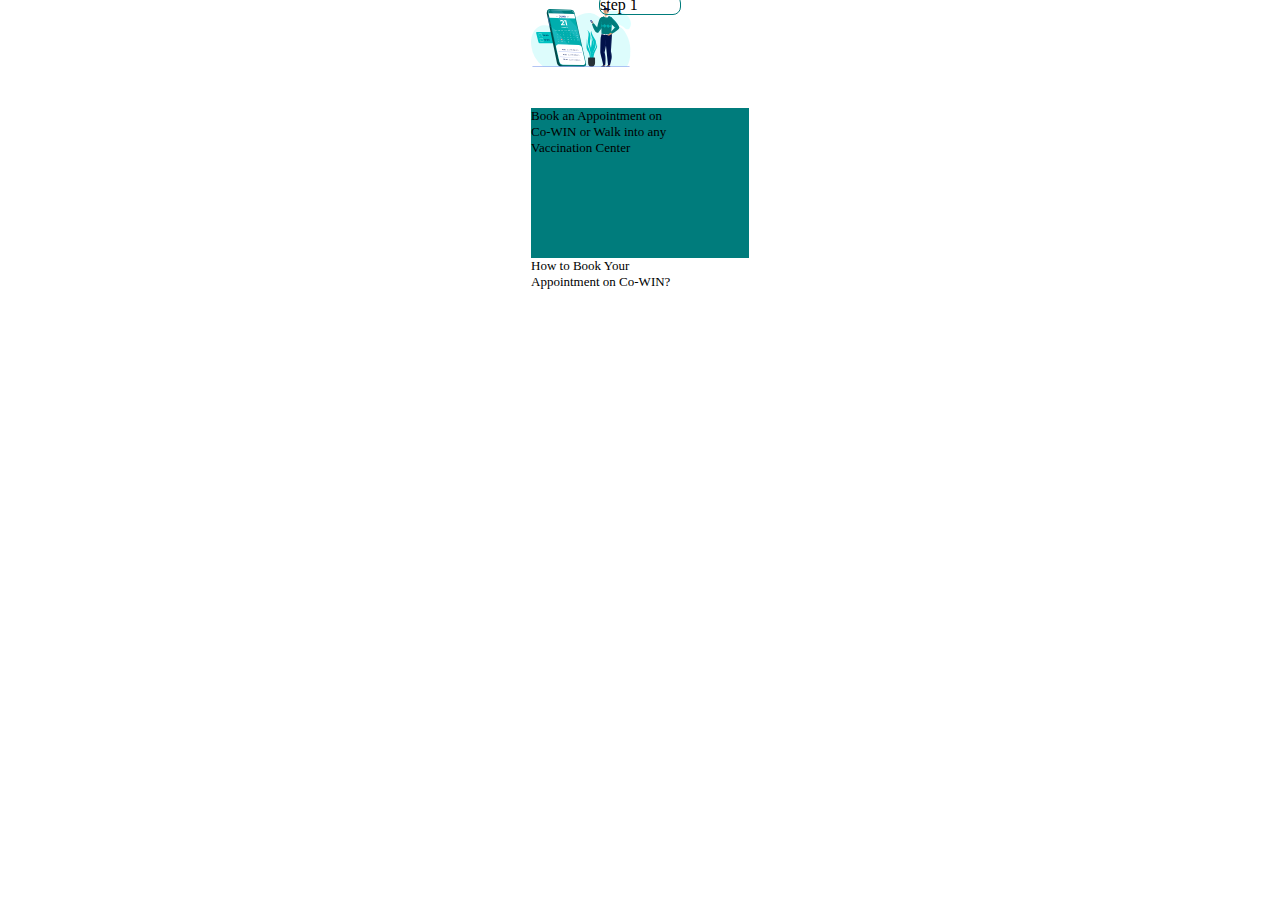
<file: index.dout.html>
<html>
    <head>
        <link rel="stylesheet" href="style.css">
        <meta name="viewport" content="width=device-width, initial-scale=1">
        <link href="https://cdn.jsdelivr.net/npm/bootstrap@5.2.1/dist/css/bootstrap.min.css" rel="stylesheet" integrity="sha384-iYQeCzEYFbKjA/T2uDLTpkwGzCiq6soy8tYaI1GyVh/UjpbCx/TYkiZhlZB6+fzT" crossorigin="anonymous">

    </head>
    <body>
        
        <!-- <div class="d-flex flex-row bg-danger" style="width:700px ; height: 290px;">
            <div class="d-flex flex-row  ">
              <div class="d-flex flex-column justify-content-around " style="width:300px ; height:200px ;">
                <div class="whats-new" >
                  hbb
                </div>
    
                <div class="whats-new">
    jhjhjjhjjh
                </div>
    
                <div class="whats-new">
              jhj
                </div>
                <div class="whats-new">
                      jhj
                </div>
                <div class="whats-new">
               hh
                </div>
                <div class="whats-new">
                       hhjb
                </div>
                <div class="whats-new">
                   hhh
                </div>
               
    
    
              </div>
              <div>
                
              </div>
    
            </div>
    
            <div>
    
            </div>
    
           </div>
        </div> -->
        <div class="main-container">
<!--           
          <div class="accordion" id="accordionExample">
            <div class="accordion-item">
              <h2 class="accordion-header" id="headingOne">
                <button class="accordion-button" type="button" data-bs-toggle="collapse" data-bs-target="#collapseOne" aria-expanded="true" aria-controls="collapseOne">
                  Accordion Item #1
                </button>
              </h2>
              <div id="collapseOne" class="accordion-collapse collapse show" aria-labelledby="headingOne" data-bs-parent="#accordionExample">
                <div class="accordion-body">
                  <strong>This is the first item's accordion body.</strong> It is shown by default, until the collapse plugin adds the appropriate classes that we use to style each element. These classes control the overall appearance, as well as the showing and hiding via CSS transitions. You can modify any of this with custom CSS or overriding our default variables. It's also worth noting that just about any HTML can go within the <code>.accordion-body</code>, though the transition does limit overflow.
                </div>
              </div>
            </div>
            
           
          </div> -->
          <div style="position:relative;display: flex;justify-content: center;">
            <div class="d-flex justify-content-center" style="position:absolute;border:1px solid #007c7c;width:80px;top:-13;border-radius: 8px;" >
              <span>step 1</span>

            </div>
            <div>
              <div class="stepbox shadow  mb-5 bg-body rounded d-flex  flex-column justify-content-around">
                <div class="d-flex  justify-content-center align-i-end" style="height: 100px ;">
                  <img  src="asset/Step_1.svg" width="100px">
      
                </div>
                <div class="d-flex align-items-center flex-column justify-content-center text-white step-font-size" style=" width: 218px; height: 150px; background-color: #007c7c;">
                 
                  <div class="d-flex align-items-center flex-column justify-content-between step-font-size appoimnt-box">
                    <div>
                      <span class="step-font-size mt-2"> Book an Appointment on</span>
        
                     </div>
                     <div>
                      <span class="step-font-size "> Co-WIN or Walk into any</span>
        
        
                     </div>
                     <div>
        
                      <span class="step-font-size"> Vaccination Center</span>
        
                     </div>
                  </div>
                </div>
                <div class="d-flex flex-column">
                  <div>
                    <span class="d-flex justify-content-center  text-secondary step-font-size">How to Book Your</span>
      
                  </div>
                  <div>
                    <span  class="d-flex  justify-content-center  text-secondary step-font-size">Appointment on Co-WIN?</span>
      
                  </div>
      
                </div>
      
              </div>
            </div>
          </div>
          
        </div>
        <script src="https://cdn.jsdelivr.net/npm/bootstrap@5.2.1/dist/js/bootstrap.bundle.min.js" integrity="sha384-u1OknCvxWvY5kfmNBILK2hRnQC3Pr17a+RTT6rIHI7NnikvbZlHgTPOOmMi466C8" crossorigin="anonymous"></script>
      
    </body>
</html>
</file>
<file: style.css>
.navin-1,
.navin-2 {
  width: 200px;
  height: 40px;
  background-color: transparent;
  padding: 0px;
}
.navin-2 {
  background-color: transparent;
  width: 250px;
}
.minstry {
  color: white;
  font-size: x-small;
}
.eng-span {
  color: white;
  font-size: smaller;
  cursor: pointer;
}
.button {
  font-size: 10px;
  background-color: transparent;
  padding: 0px;
}
.size {
}
.sizw:hover {
  border-width: 3px;
}
.main {
  border: 1px solid white !important;
  width: 28px !important;
  height: 25px !important;
  font-size: small;
  font-weight: 600;
}
.main:hover {
  border: 2px solid white !important;
  cursor: pointer;
}
.covin {
  padding-left: 15px !important;
}
.fontsize {
  font-size: small;
  color: white;
  text-decoration: none;
  font-weight: 600;
}
.fontsize:hover {
  color: #ffc107;
  
}
.reg-size {
  font-size: x-small;
  color: white;
  font-weight: 600;
  border-radius: 30px;
  padding: 9px 25px !important;
  border: 2px solid #863030;
}
.reg-size:hover {
  cursor: pointer;
  border-color: #ffc107;
  color: #ffc107;
}
.border-size {
  height: 35px;
  width: 130px;
  display: flex;
  justify-content: center;
  align-items: center;
  border-width: 50px;
}
.contant-class {
  width: 500px;
  height: 300px;
  background-color: transparent;

  margin-left: 70px !important;
  margin-top: 60px;
  display: flex;
  flex-direction: column;
  justify-content: space-between;
}
.historic {
  font-size: 29px;
  font-weight: 600;
}
.vacin {
  width: 490px;
  height: 80px;
  border: 3px solid red;
}
.vacin-in {
  font-size: 29px;
  color: red;
  font-weight: 700;
  margin-left: 20px;
}
.india {
  font-weight: 600;
  font-size: large;
}
.pm-modi {
  font-weight: 450;
  font-size: 18px;
}
.degree {
  background: linear-gradient(120deg, #007c7c 50%, #04c4c4 0);
  height: 70px;
  display: flex;
  justify-content: center;
}
.in-degree{
  height: 70px;
  width: 1000px;
  background-color: transparent;
  
}
.num{
  color: white;
  font-size: small;

}
.num1{
  color: white;
  font-weight: 500;

}
.num3{
  color: black;
}
.view{
  border: 3px solid white;
  background-color: #ffc107;
  width: 130px;
  height: 35px;
  font-size: 15px;
  font-weight: 600;
  display: flex;
  justify-content: center;
}
.view:hover{
cursor: pointer;
}
.cards{
  height: 450px;
  background-color:  #edffff;
  display: flex;
  justify-content: space-between;
}
.get{
  font-weight: 700;
  font-size: x-large;
  color:  #007c7c;
}
.step1{
  width: 50px;
  height: 50px;
}
.stepbox{
  width:218px;
  height: 313px;
  /* background-color: #007c7c; */
  background-color: white;
}
.arrow{
  font-weight: 600;
  font-size: 35px;
  color: #02aeae;;
}
.stepboxmain {
  width: 800px !important;
  background-color: transparent;
  display: flex;
  justify-content: space-between;
  align-items: center;
}
.step-font-size{
  font-size: small;
}
.appoimnt-box{
  /* width:800px ; */
  height: 70px;
  /* background-color: #863030; */
  
}
.tab{
  color: black;
  
}
.slot-book{
  font-weight: 600;
  font-size: large;
  color: gray;
}
.slot-book:hover{
  color: gray;
}
.slot-book:active::after{
  color: #02aeae !important;
}
.drop-down-botton-main{
  width: 300px;
  height: 35px;
  background-color: white;
  color: black;
  border: 1px solid gray !important;
  align-items: center;
  padding: 10px;
  margin-top: 10px;

}
.drop-down{
font-size: 10px;
background-color: transparent;
color: black;
border: 0 solid ;
}
.drop-down:hover{
  background-color: transparent !important;
  color: black !important;
}
.search-box,.search-box1{
  width: 90px;
  height: 35px;
  border: 1px solid ;
  background-color: #007c7c;
  color: white;
  margin-top: 10px;

}
.search-box1{
  margin-top: 0% !important;
}
.map-search{
  border: 2px solid gray;
  width: 500px;
  height: 30px;
  /* padding-left: 20px; */
  padding: 0%;
  margin: 0%;
}
.vedio-abha{
  width: 100px;
  height: 100px;
}
.arrow-box{
  border:1px  solid #fff ;
  width: 25px;
  height: 25px;
}
.arrow-box:hover{
  background-color:white ;
  
  cursor: pointer;
}
.arrow-span{
  color: #fff;

}
.arrow-span:hover{
  color: #007c7c;
}
.inbox{
  color: #007c7c;
  font-weight: 700;
  font-size: small;
}
.inbox:hover{
  text-decoration: underline;

}
.inbox-font{
  letter-spacing: 0;
  color: #282828;
  font-weight: 700;
  font-size: 10px;
  display: flex;
  align-items: center;
  justify-content: center;
}
.tab-font{
  font-size: small;
  color: #007c7c;
}
.tab-head{
  background-color: #e9ffff
}
.tab-font:hover{
  color: #007c7c;
  border: 1px solid gray;
  border-bottom: 2px solid #007c7c;
  /* text-decoration: underline; */
}
.tabin-bg{
  background-color: #f6f6f6;
  font-weight: 600;
  font-size: small;
  height: 200px;
  

}
.tabspan{

}
.tabspan:hover{
  text-decoration: underline;
}
.whats-new{
 
  width: 800px;
  height: 290px;
  padding: 20px;
}
.whats-new-in{
  width: 350px;
  height: 100px;
  background-color:#f6f6f6 ;
  /* border: 1px solid #007c7c; */
  margin-top: 10px;
  display: flex;
  flex-direction: row;
 align-items: flex-start;
 justify-content: space-between;
 box-shadow: 0 8px 6px -6px #cfc7c7;
 
}
.whats-new-num{
  display: flex;
  position: absolute;
  display: flex;
  color: white;
  font-size: larger;
  font-weight: 600;
  
 
  
}
.whats-new-num-bx{
  /* background-image: url(asset/numbering_new.svg); */
  /* width: 100px;
  height: 100px; */
  display: flex;
  justify-content: center;
  align-items: center;
  position: relative;
  flex-direction: row;
}
.whats-new-font,.whats-new-font1{
  color: #ffc107;
  font-weight: 500;
  font-size: large;
}
.whats-new-font1{
  color: #007c7c;
}


.Vaccines-Delivered{
  width: 260px;
  height: 40px;
  background-color: #007c7c;
  color: white;
  font-size: x-large;
  font-weight: 600;
  display: flex;
  justify-content: center;
  align-items: center;
}
.lakh{
  font-size: small;
  color: white;
}
.Vaccines-Delivered-up{
  color: #007c7c;
  font-size: small;
}
.view-vaccin{
  width: 270px;
  height: 50px;
  border: 2px solid #007c7c ;
  color: #007c7c;
  font-size: large;
  display: flex;
  justify-content: center;
  align-items: center;
}
.accordion-button:not(.collapsed)::after{
  display: none;
}

.accordion-button::after{
  display: none;
}
.accordion-button{
  width: 100px;
  height:98px ;
  /* position:; */
}
.accordion-body{
 z-index: 1000px !important;
 background: red !important;
 
}
.parter-bx{
  width: 200px;
  height: 60px;

}
.view-more,.partner-bx{
  width: 200px;
  height: 50px;
  border: 1px solid #007c7c;
  background-color: #007c7c;
  color: white;
  display: flex;
  justify-content: center;
  align-items: center;
}
.partner-bx{
  background-color: transparent; 
  border: 2px solid #007c7c;
  color: #007c7c;
  /* font-size: large; */
  font-weight: 600;

}.footer1,.footer2{
  
  width: 650px;
  height: 300px;

  background-color:transparent;
}
.footer2{
  background-color: transparent;
}
.footer-span{
  color: #99d9d9;
  font-weight: 600;
}
.footer-font{
color: white;
font-size: small;
}
.footer-font:hover{
  text-decoration: underline;
}
</file>
